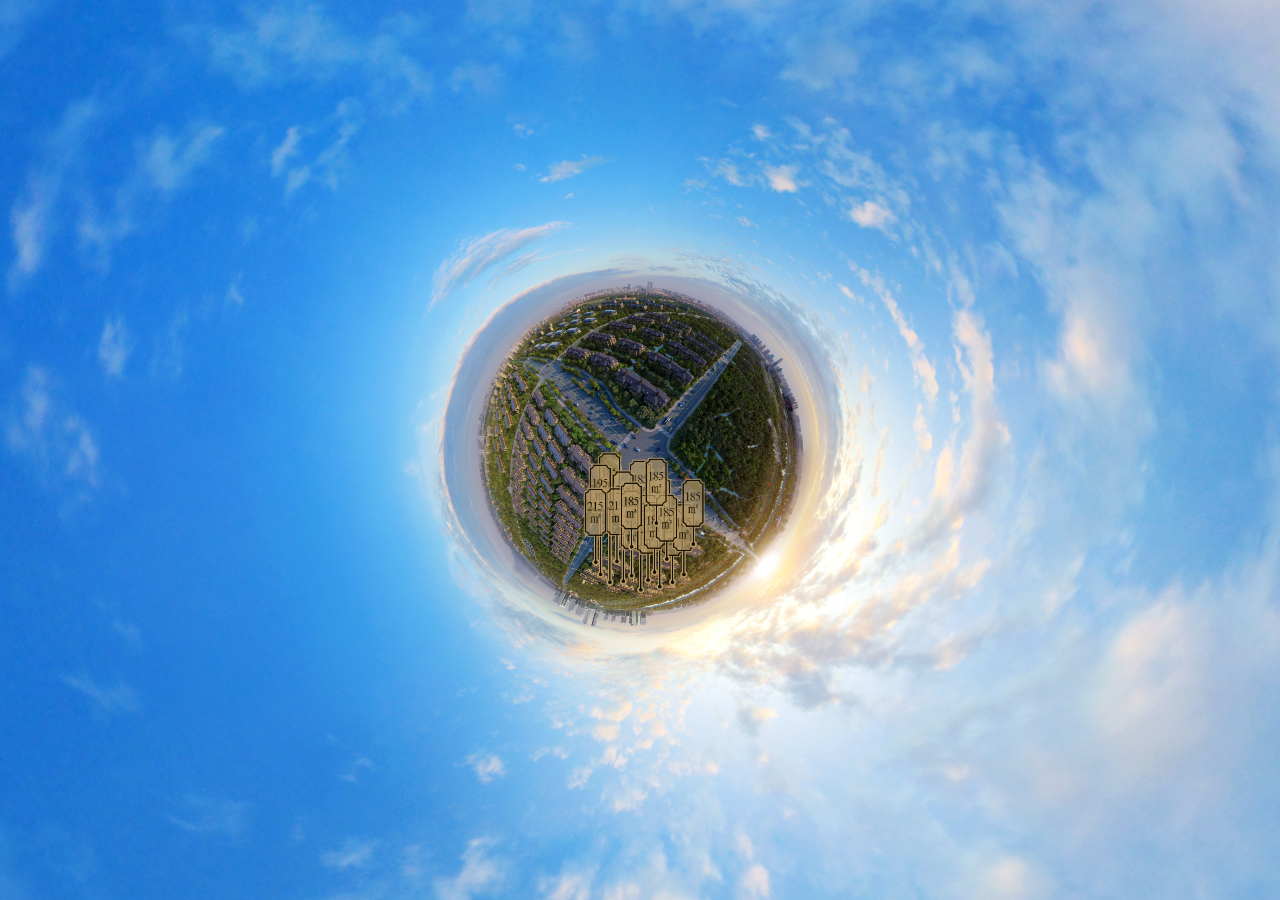
<file: index.html>
<!DOCTYPE html>
<html lang="en">
<head>
    <meta charset="UTF-8">
    <meta name="viewport" content="width=device-width, initial-scale=1, maximum-scale=1.0, user-scalable=no">
    <meta http-equiv="Access-Control-Allow-Origin" content="*" />
    <title>Title</title>
    <link href="css/animate.min.css" rel="stylesheet">
    <link rel="stylesheet/less" href="./css/main.less">
    <script src="libs/less.js"></script>
    <script src="libs/jquery-3.2.1.min.js"></script>

</head>
<body ng-app="TempleteKF">

    <div>
        <div loading class="loading" ng-hide="loaded" style="text-align: center;"></div>
        <div  ui-view></div>
    </div>
    <ul class="footer" ng-style="marbottom">
        <li ng-click="menuClick(0)">
            <i class="quanjingnaokan" ng-class="{quanjingnaokanhover:menuArr[0].show}" ></i>
            <span>全景鸟瞰</span>
        </li>
        <li ng-click="menuClick(1)">
            <i class="dianziloushu" ng-class="{dianziloushuhover:menuArr[1].show}"></i>
            <span>电子楼书</span>
        </li>
        <li ng-click="menuClick(2)">
            <i class="huxingjianshang" ng-class="{huxingjianshanghover:menuArr[2].show}"></i>
            <span>户型鉴赏</span>
        </li>
<!--        <li ng-click="menuClick(3)">
            <i class="yangbanjian" ng-class="{yangbanjianhover:menuArr[3].show}"></i>
            <span>样板间</span>
        </li>-->
        <li ng-click="menuClick(4)">
            <i class="manyou" ng-class="{manyouhover:menuArr[4].show}"></i>
            <span>720漫游</span>
        </li>
        <li ng-click="menuClick(5)">
            <i class="dantijianshang" ng-class="{dantijianshanghover:menuArr[5].show}"></i>
            <span>单体鉴赏</span>
        </li>
        <li ng-click="menuClick(6)">
            <i class="fuzhu" ng-class="{fuzhuhover:menuArr[6].show}"></i>
            <span>辅助工具</span>
        </li>
    </ul>

    <div id="pano"  style=" display: block;width: 100%;height: 100%"></div>

    <script src="libs/angular.js"></script>
    <script src="libs/angular-animate.js"></script>
    <script src="libs/angular-ui-router.js"></script>
    <script src="libs/angular-sanitize.min.js"></script>
    <script src="libs/swiper.animate1.0.3.min.js"></script>
    <script src="./libs/iscroll-probe.js"></script>


    <script src="tour.js"></script>
    <script src="scripts/roll.js"></script>


    <script src="scripts/app.js"></script>
    <script src="scripts/directives.js"></script>
    <script src="scripts/filters.js"></script>
    <script src="scripts/controller.js"></script>
    <!--<script src="scripts/controller2.js"></script>-->
</body>
</html>
</file>
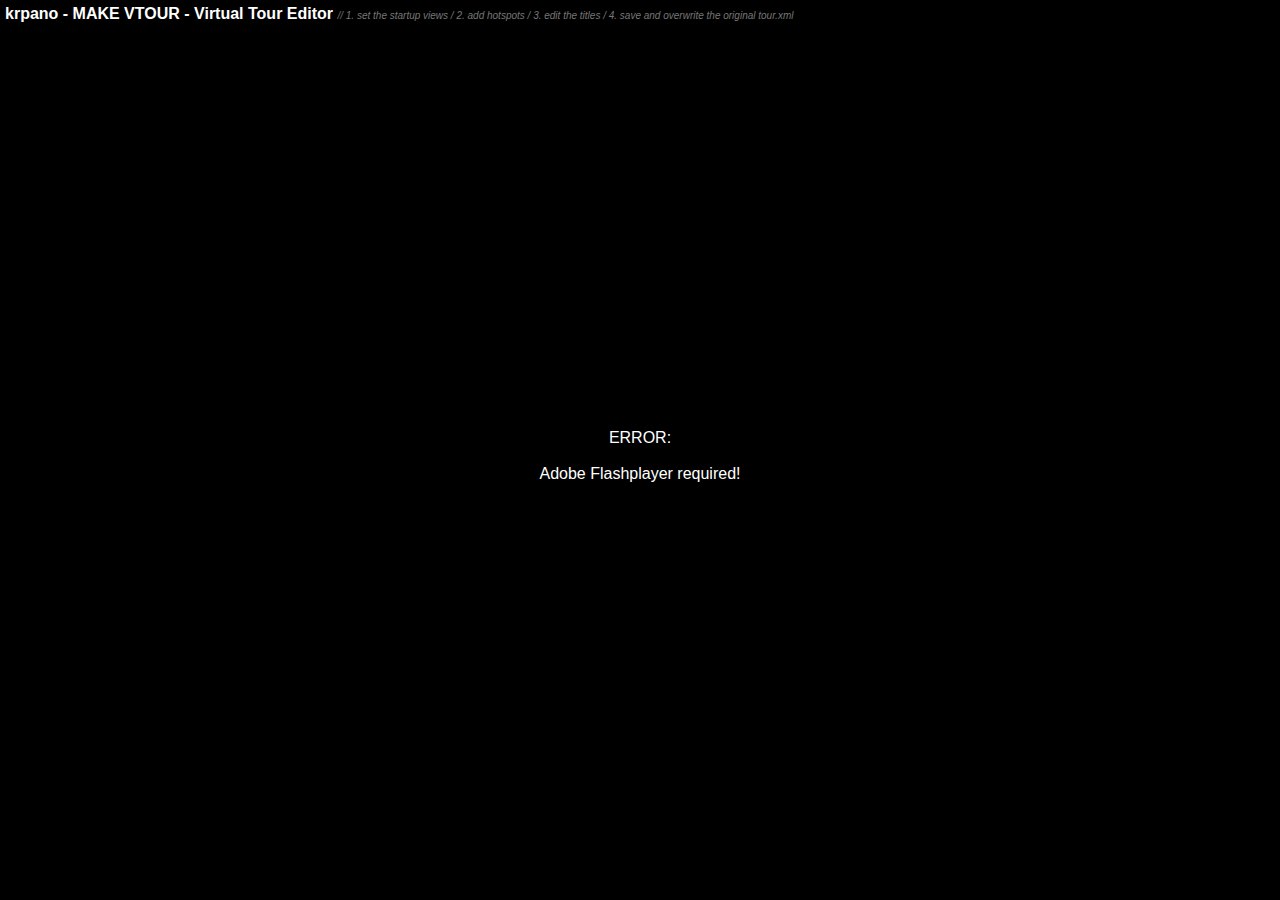
<file: tour_editor.html>
<!DOCTYPE html>
<html>
<head>
	<title>krpano - MAKE VTOUR - Virtual Tour Editor</title>
	<meta name="viewport" content="target-densitydpi=device-dpi, width=device-width, initial-scale=1.0, minimum-scale=1.0, maximum-scale=1.0, minimal-ui" />
	<meta name="apple-mobile-web-app-capable" content="yes" />
	<meta http-equiv="Content-Type" content="text/html;charset=utf-8" />
	<meta http-equiv="x-ua-compatible" content="IE=edge" />
	<style>
		@-ms-viewport { width: device-width; }
		@media only screen and (min-device-width: 800px) { html { overflow:hidden; } }
		html { height:100%; }
		body { height:100%; overflow: hidden; margin:0; padding:0; font-family:Arial, Helvetica, sans-serif; font-size:16px; color:#FFFFFF; background-color:#000000; }
		a{ color:#AAAAAA; text-decoration:underline; }
		a:hover{ color:#FFFFFF; text-decoration:underline; }
	</style>
</head>
<body>

<script src="tour.js"></script>

<div id="title" style="width:100%; height:20px; padding:5px; font-size:16px;"><b>krpano - MAKE VTOUR - Virtual Tour Editor</b> <span style="font-size:10px; font-style:italic; color:#777777;">// 1. set the startup views / 2. add hotspots / 3. edit the titles / 4. save and overwrite the original tour.xml</span></div>
<div id="pano" style="width:100%; height:95%;">
	<noscript><table style="width:100%;height:100%;"><tr style="vertical-align:middle;"><td><div style="text-align:center;">ERROR:<br/><br/>Javascript not activated<br/><br/></div></td></tr></table></noscript>
	<script>
		var vars = {};
		vars["plugin[vtoureditor].url"] = "plugins/vtoureditor.swf";
		vars["plugin[vtoureditor].keep"] = true;
		
		embedpano({swf:"tour.swf", xml:"Panoram/YaJuLe.xml", target:"pano", html5:"never", passQueryParameters:false, vars:vars});
		
		function resize()
		{
			var th = document.getElementById("title").clientHeight;
			var ph = (typeof(window.innerHeight) == 'number') ? window.innerHeight : ((document.documentElement && document.documentElement.clientHeight) ? document.documentElement.clientHeight : ((document.body && document.body.clientHeight) ? document.body.clientHeight : 500));
			
			document.getElementById("pano").style.height = (ph-th)+"px"
		}
		
		window.onresize = resize;
		
		resize();
	</script>
</div>

</body>
</html>
</file>
